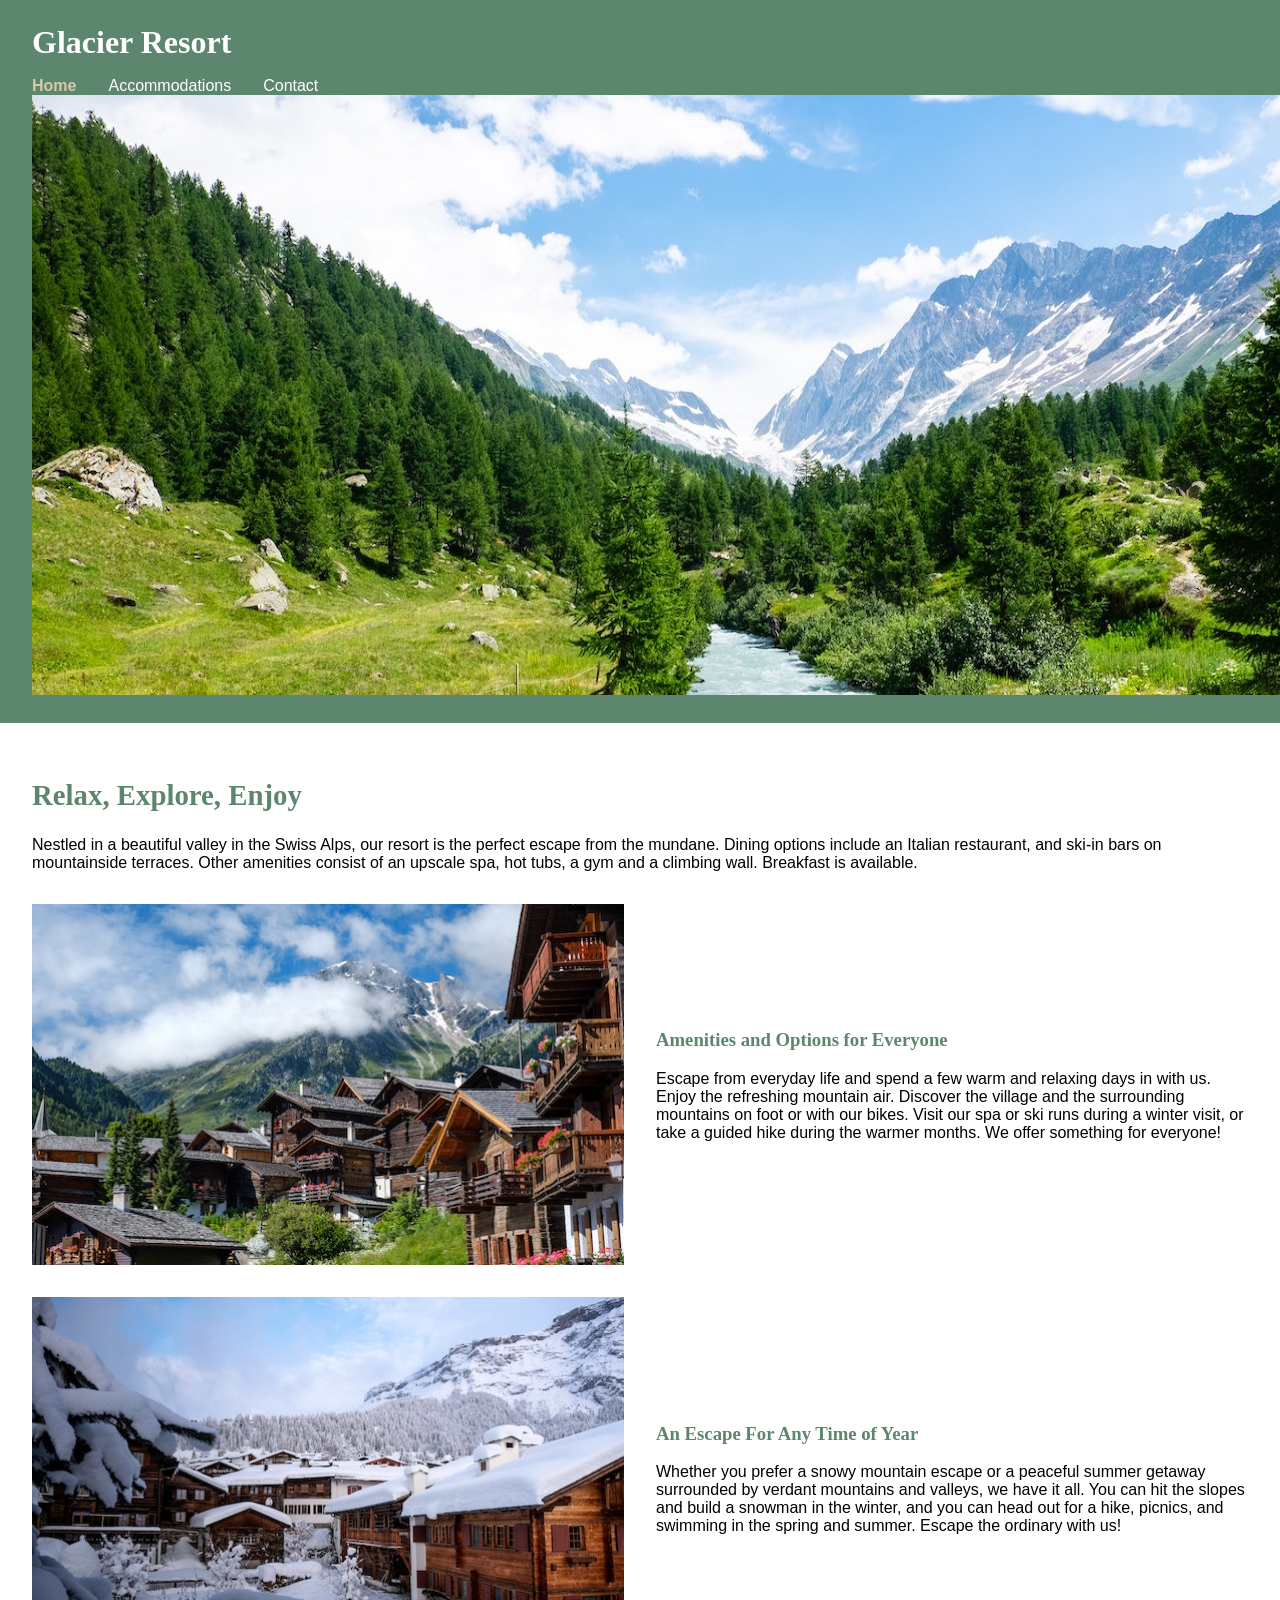
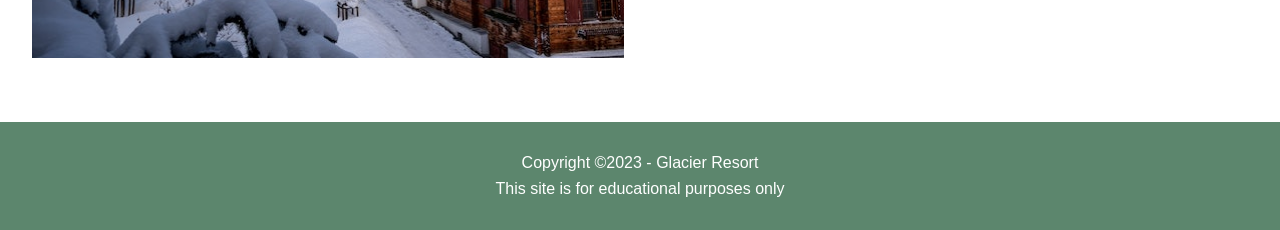
<file: Final Project Design Option 2/index.html>
<!DOCTYPE html>
<html lang="en">
<head>
    <meta charset="UTF-8">
    <meta name="author" content="Madi Silverstein">
    <meta name="description" content="resort in the Swiss Alps">
    <meta name="viewport" content="width=device-width, initial-scale=1.0">
    <title>Glacier Resort</title>

    <!--Stylesheet-->
    <link rel="stylesheet" href="styles.css">

    <!--Favicon-->
    <link rel="icon" href="images/favicon.ico">
</head>

<body>
<header>
    <h1><a href="index.html">Glacier Resort</a></h1>

    <nav>
        <ul>
            <li><a href="index.html" class="active">Home</a></li>
            <li><a href="#">Accommodations</a></li>
            <li><a href="contact.html">Contact</a></li>
        </ul>
    </nav>

    <img src="images/swiss-valley.jpg"
    alt="Scenic Swiss valley with mountains and trees"
    width="1440"
    height="600">
</header>

<main>
    <h2>Relax, Explore, Enjoy</h2>

<!--Intro text-->
    <p>
    Nestled in a beautiful valley in the Swiss Alps, our resort is the perfect escape from the mundane. Dining options include an Italian restaurant, and ski-in bars on mountainside terraces. Other amenities consist of an upscale spa, hot tubs, a gym and a climbing wall. Breakfast is available.
    </p>

<!--Content group 1-->
    <section class="content-group">
        <img src="images/swiss-chalet.jpg"
            alt="Traditional Swiss chalet"
            width="600"
            height="400">
        <div>
            <h3>Amenities and Options for Everyone</h3>

            <p>
                Escape from everyday life and spend a few warm and relaxing days in with us. Enjoy the refreshing mountain air. Discover the village and the surrounding mountains on foot or with our bikes. Visit our spa or ski runs during a winter visit, or take a guided hike during the warmer months. We offer something for everyone!
            </p>
        </div>
    </section>

<!--Content group 2-->
    <section class="content-group">
        <img src="images/snowy-chalet.jpg"
        alt="Snow-covered Swiss chalet"
        width="600"
        height="400">

        <div>
            <h3>An Escape For Any Time of Year</h3>

            <p>
                Whether you prefer a snowy mountain escape or a peaceful summer getaway surrounded by verdant mountains and valleys, we have it all. You can hit the slopes and build a snowman in the winter, and you can head out for a hike, picnics, and swimming in the spring and summer. Escape the ordinary with us!
            </p>
        </div>
    </section>

</main>

<footer>
    <p>Copyright ©2023 - Glacier Resort</p>
    <p>This site is for educational purposes only</p>
</footer>

</body>
</html>
</file>
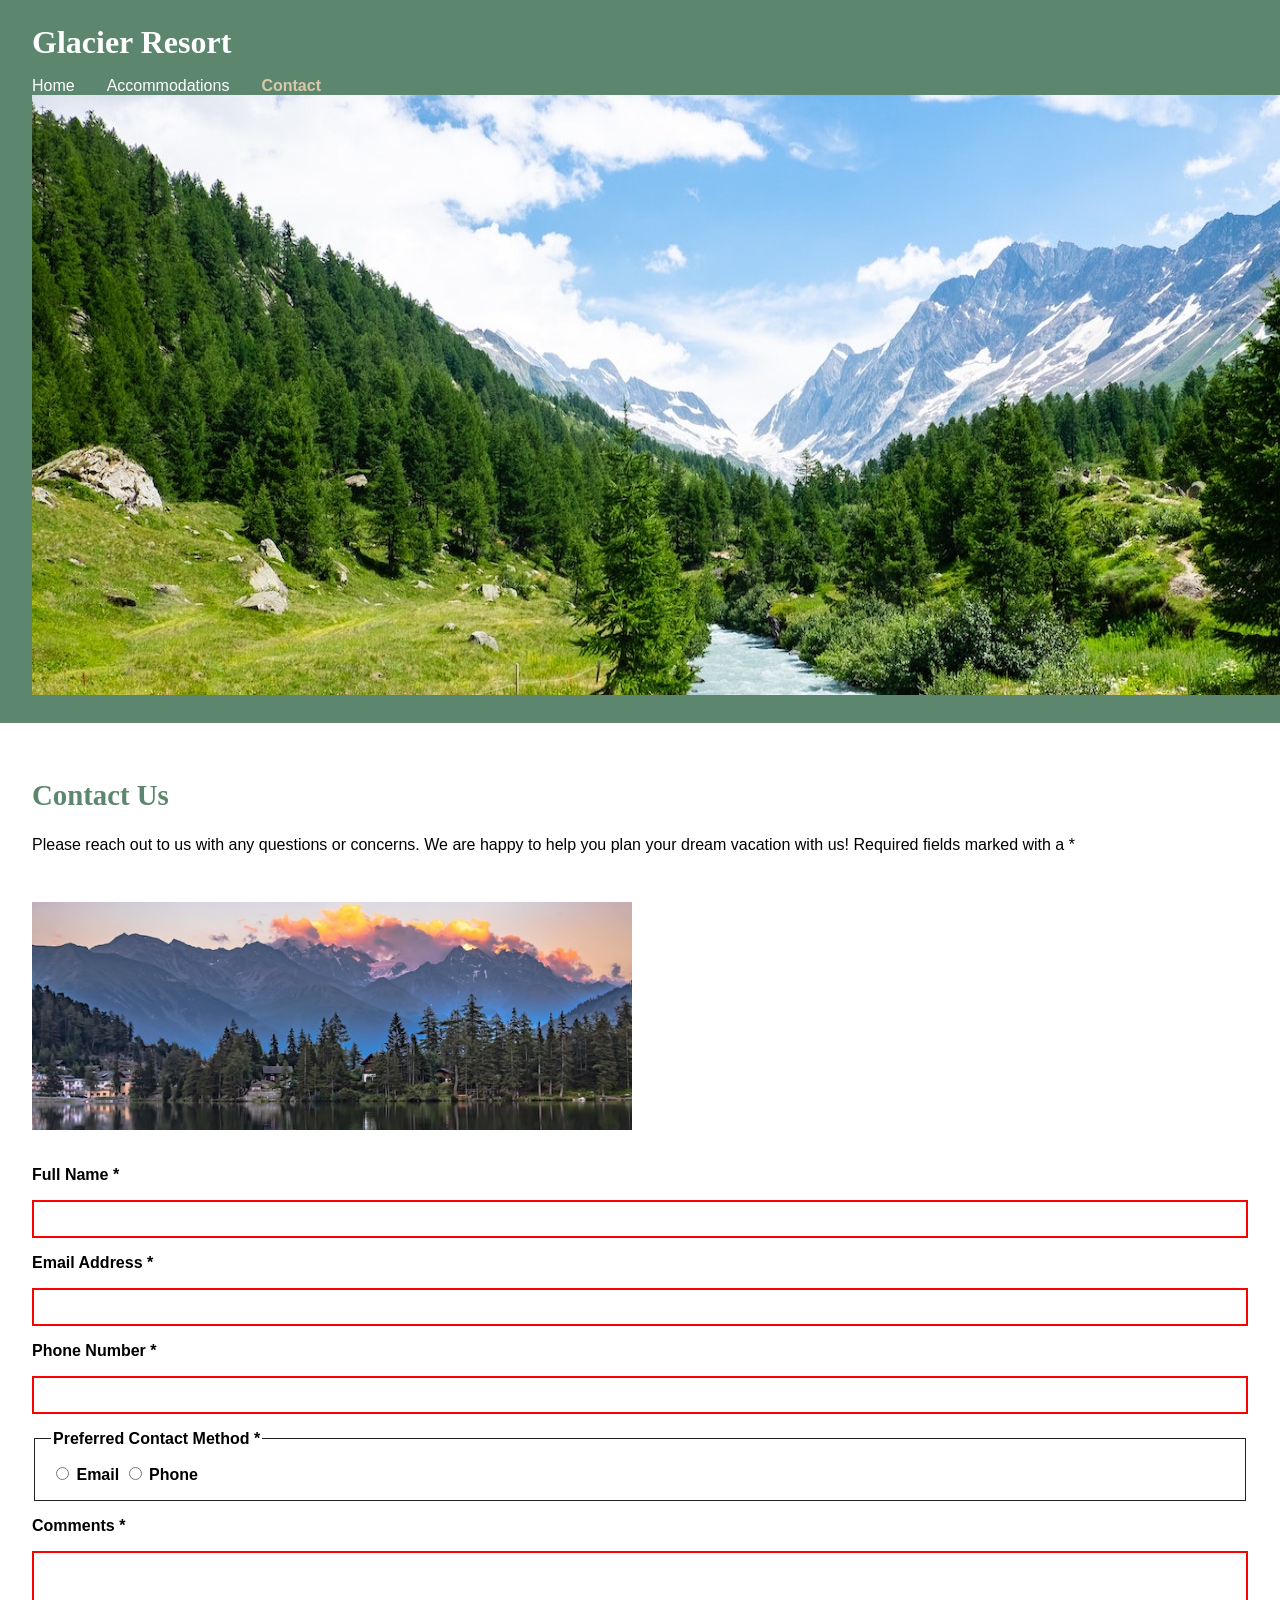
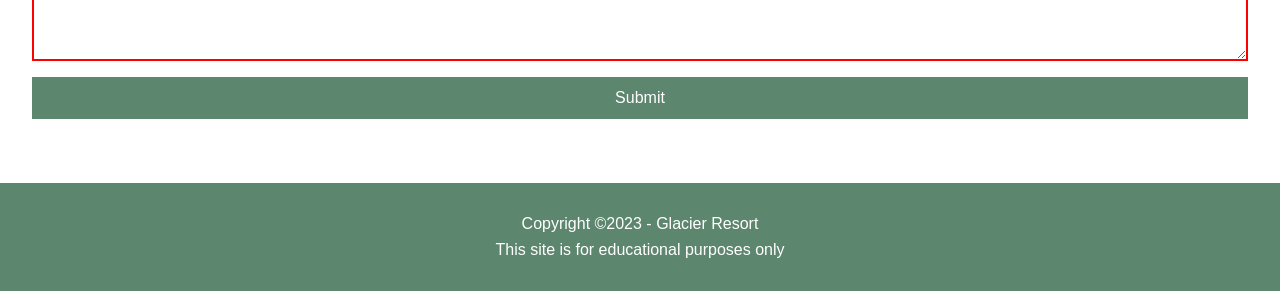
<file: Final Project Design Option 2/contact.html>
<!DOCTYPE html>
<html lang="en">
<head>
    <meta charset="UTF-8">
    <meta name="author" content="Madi Silverstein">
    <meta name="description" content="resort in the Swiss Alps">
    <meta name="viewport" content="width=device-width, initial-scale=1.0">
    <title>Glacier Resort | Contact</title>

    <!--Stylesheet-->
    <link rel="stylesheet" href="styles.css">

    <!--Favicon-->
    <link rel="icon" href="images/favicon.ico">
</head>

<body>

    <header>
        <h1><a href="index.html">Glacier Resort</a></h1>

        <nav>
            <ul>
                <li><a href="index.html">Home</a></li>
                <li><a href="#">Accommodations</a></li>
                <li><a href="contact.html" class="active">Contact</a></li>
            </ul>
        </nav>

        <img src="images/swiss-valley.jpg"
        alt="Scenic Swiss valley"
        width="1440"
        height="600">
    </header>

    <main>

        <section class="contact-content">
            <h2>Contact Us</h2>

            <p>
                Please reach out to us with any questions or concerns. We are happy to help you plan your dream vacation with us!
                Required fields marked with a *
            </p>

        <img src="images/swiss-sunset.jpg"
            alt="Swiss mountain landscape at sunset"
            width="600"
            height="400">

        <form method="post" action="https://wp.zybooks.com/form-viewer.php">

            <label for="fullname">Full Name *</label>
            <input type="text" id="fullname" name="fullname" required>

            <label for="email">Email Address *</label>
            <input type="email" id="email" name="email" required>

            <label for="phone">Phone Number *</label>
            <input type="tel" id="phone" name="phone" required>

            <fieldset>
                <legend>Preferred Contact Method *</legend>

                <input type="radio" id="pref-email" name="contact-method" value="email" required>
                <label for="pref-email">Email</label>

                <input type="radio" id="pref-phone" name="contact-method" value="phone">
                <label for="pref-phone">Phone</label>
            </fieldset>

            <label for="comments">Comments *</label>
            <textarea id="comments" name="comments" rows="5" required></textarea>

            <button type="submit">Submit</button>

        </form>
        </section>
    </main>

<footer>
    <p>Copyright ©2023 - Glacier Resort</p>
    <p>This site is for educational purposes only</p>
</footer>

</body>

</html>
</file>
<file: Final Project Design Option 2/styles.css>
:root {
    --primary: #5c866d;
    --accent: #d7c9a9;
    --background: #e8f5f5;
    --dark: #222222;
    --light: #ffffff;
}

body {
    margin: 0;
    font-family: "Open Sans", Arial, sans-serif;
    background-color: var(--background)
    color: var(--dark);
}

header {
    background-color: var(--primary);
    padding: 1.5rem 2rem;
}

h1 {
    margin: 0;
    font-family: "Playfair Display", Georgia, serif;
    font-size: 2rem;
}

h1 a {
    color: var(--light);
    text-decoration: none;
}

h1 a:hover,
h1 a:focus {
    color: var(--accent);
}

nav ul {
    list-style: none;
    padding: 0;
    margin: 1rem 0 0 0;
    display: flex;
    gap: 2rem;
}

nav a {
    color: var(--light);
    text-decoration: none;
    font-size: 1rem;
}

nav a:hover,
nav a:focus {
    color: var(--accent);
}

nav a.active {
    color: var(--accent);
    font-weight: 600;
}

.img {
    width: 100%
    height: auto;
    display: block;
}

main {
    padding: 2rem;
}

h2 {
    font-family: "Playfair Display", Georgia, serif;
    font-size: 1.8rem;
    color: var(--primary);
}

h3 {
    font-family: "Playfair Display", Georgia, serif;
    color: var(--primary);
}

.content-group {
    display: flex;
    gap: 2rem;
    margin-top: 2rem;
    align-items: center;
}

.content-group img {
    width: 50%;
    height: auto;
}

.content-group div {
    width: 50%;
}

.contact-content img {
    margin: 2rem 0;
    max-width: 100%;
    height: auto;
}

form {
    display: flex;
    flex-direction: column;
    gap: 1rem;
}

label {
    font-weight: 600;
}

input, textarea {
    padding: 0.5rem;
    font-size: 1rem;
    border: 1px solid var(--dark);
}

fieldset {
    border: 1px solid var(--dark);
    padding: 1rem;
}

legend {
    font-weight: 600;
}

input:focus,
textarea:focus {
    outline: none;
    border: 2px solid var(--accent);
}

input:invalid,
textarea:invalid {
    border: 2px solid red;
}

button {
    padding: 0.75rem;
    background-color: var(--primary);
    color: var(--light);
    border: none;
    font-size: 1rem;
    cursor: pointer;
}

button:hover,
button:focus {
    background-color: var(--accent);
}

footer {
    background-color: var(--primary);
    color: var(--light);
    text-align: center;
    padding: 1.5rem;
    margin-top: 2rem;
}

footer p {
    margin: 0.5rem 0;
}
</file>
